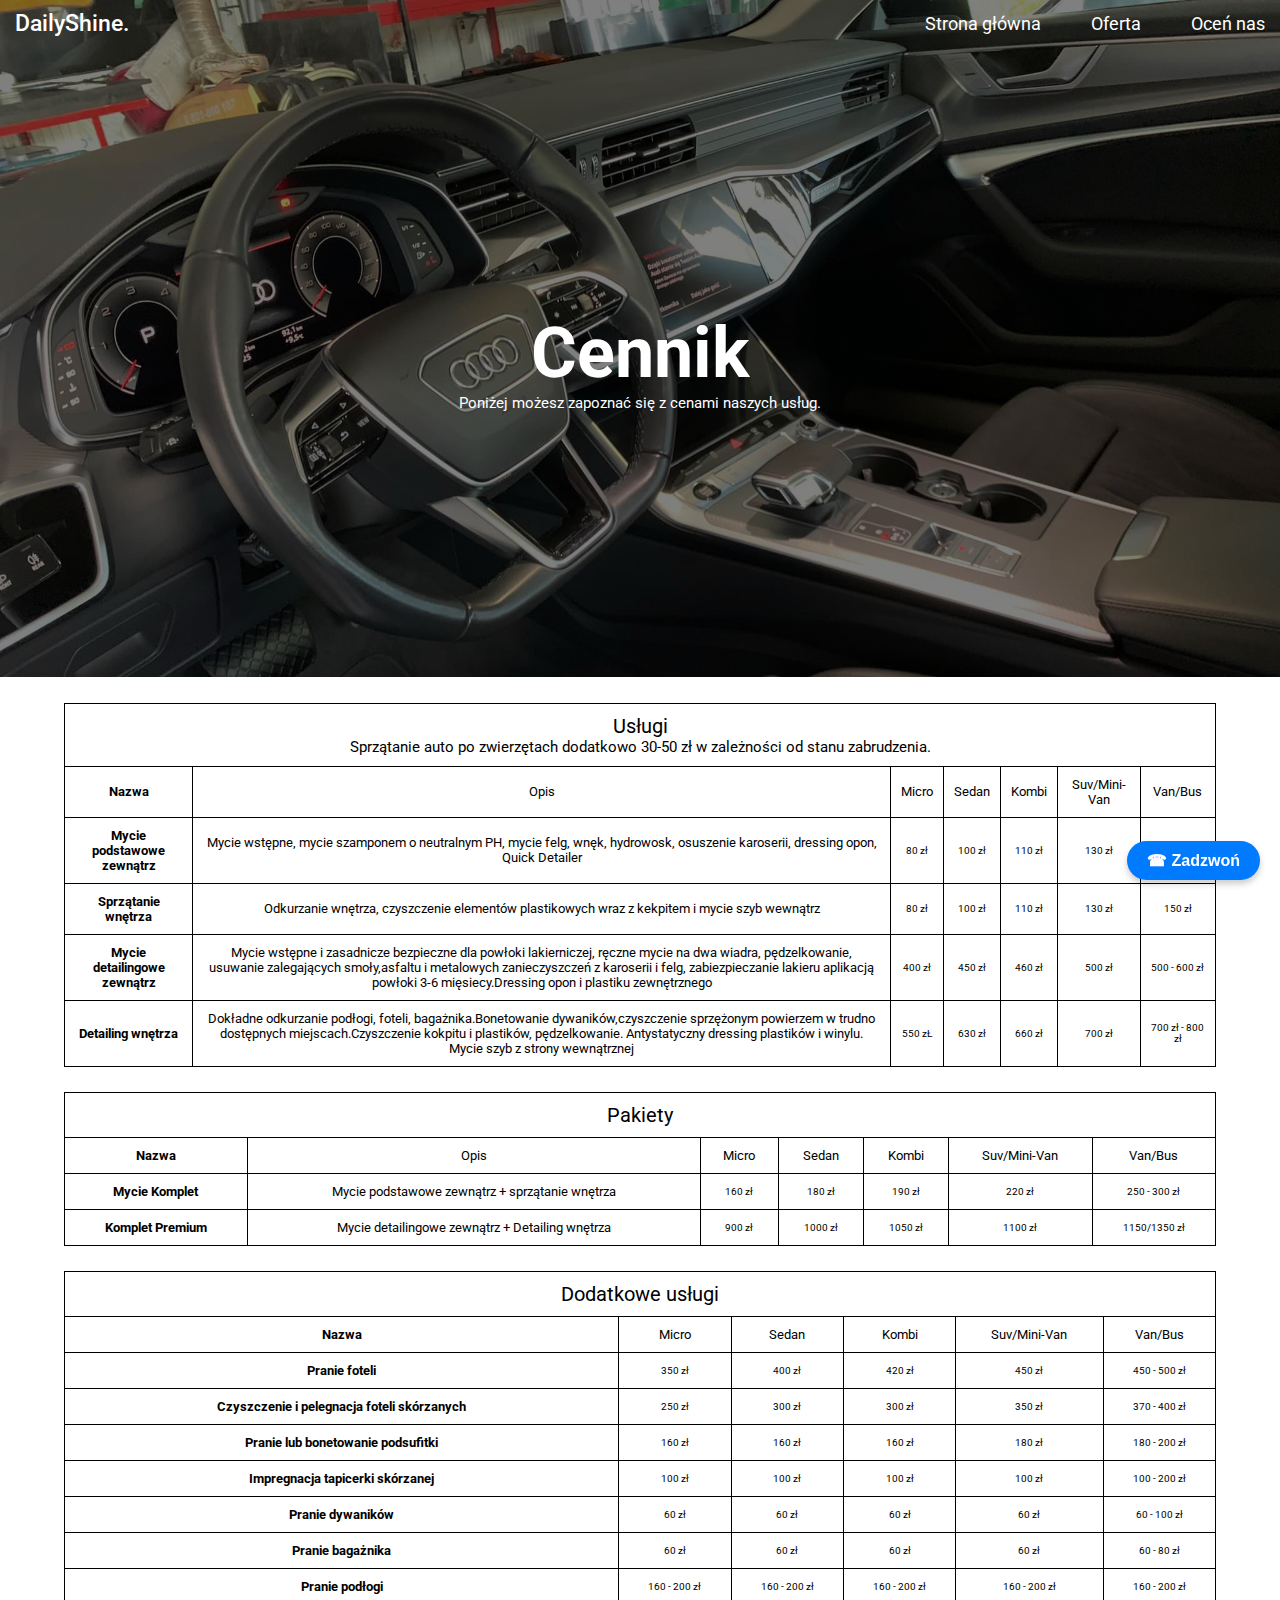
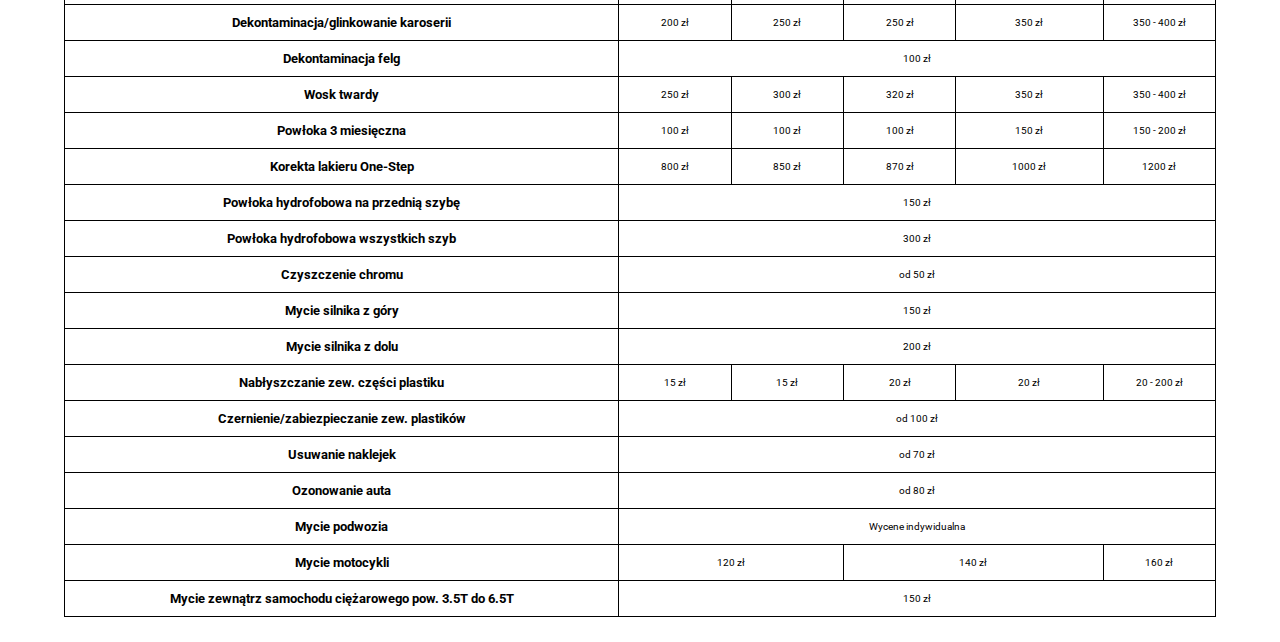
<file: Prices.html>
<!DOCTYPE html>
<html lang="pl">
<head>
    <meta charset="UTF-8">
    <meta name="viewport" content="width=device-width, initial-scale=1.0">
    <link rel="shortcut icon" href="./Images/logo.png" type="image/x-icon">
    <link rel="stylesheet" href="./Prices.css">
    <title>Cennik - DailyShine</title>
</head>
<body>
    <div id="phone-widget">
        <a href="tel:+48 794 566 787" id="phone-link">
            ☎ Zadzwoń
        </a>
    </div>
    <div class="image">
        <header class="header">
            <nav class="navbar">
                <a href="#" class="nav-logo">DailyShine.</a>
                <ul class="nav-menu">
                    <li class="nav-item">
                        <a href="./index.html" class="nav-link">Strona główna</a>
                    </li>
                    <li class="nav-item">
                        <a href="./Services.html" class="nav-link">Oferta</a>
                    </li>
                    <li class="nav-item">
                        <a href="https://g.page/r/CUC7AxOVORLNEB0/review" class="nav-link">Oceń nas</a>
                    </li>
                </ul>
                <div class="hamburger">
                    <span class="bar"></span>
                    <span class="bar"></span>
                    <span class="bar"></span>
                </div>
            </nav>
        </header>
        <section class="sectionOne">
            <div>
                <h1>Cennik</h1>
                <p style="text-align: center;">Poniżej możesz zapoznać się z cenami naszych usług.</p>
            </div>
        </section>
    </div>
    <section class="sectionTwo">
        <div class="table-container" style="padding-bottom: 25px;">
            <table>
                <tr>
                    <td class="large" colspan="7">Usługi<p style="font-size: 15px; text-align: center;">Sprzątanie auto po zwierzętach dodatkowo 30-50 zł w zależności od stanu zabrudzenia.</p></td>
                    
                </tr>
                <tr>
                    <td><span style="font-size: 13px; font-weight: 700;">Nazwa</span></td>
                    <td><span style="font-size: 13px">Opis</span></td>
                    <td><span style="font-size: 13px">Micro</span></td>
                    <td><span style="font-size: 13px">Sedan</span></td>
                    <td><span style="font-size: 13px">Kombi</span></td>
                    <td><span style="font-size: 13px">Suv/Mini-Van</span></td>
                    <td><span style="font-size: 13px">Van/Bus</span></td>
                </tr>
                <tr>
                    <td><span style="font-size: 13px;font-weight: 700;">Mycie podstawowe zewnątrz</span></td>
                    <td style="font-size: 13px;">Mycie wstępne, mycie szamponem o neutralnym PH, mycie felg, wnęk, hydrowosk, osuszenie karoserii, dressing opon, Quick Detailer</td>
                    <td>80 zł</td>
                    <td>100 zł</td>
                    <td>110 zł</td>
                    <td>130 zł</td>
                    <td>150 zł</td>
                </tr>
                <tr>
                    <td><span style="font-size: 13px;font-weight: 700;">Sprzątanie wnętrza</span></td>
                    <td style="font-size: 13px;">Odkurzanie wnętrza, czyszczenie elementów plastikowych wraz z kekpitem i mycie szyb wewnątrz</td>
                    <td>80 zł</td>
                    <td>100 zł</td>
                    <td>110 zł</td>
                    <td>130 zł</td>
                    <td>150 zł</td>
                </tr>
                <tr>
                    <td><span style="font-size: 13px;font-weight: 700;">Mycie detailingowe zewnątrz</span></td>
                    <td style="font-size: 13px;">Mycie wstępne i zasadnicze bezpieczne dla powłoki lakierniczej, ręczne mycie na dwa wiadra, pędzelkowanie, usuwanie zalegających smoły,asfaltu i metalowych zanieczyszczeń z  karoserii i felg, zabiezpieczanie lakieru aplikacją powłoki 3-6 mięsiecy.Dressing opon i plastiku zewnętrznego</td>
                    <td>400 zł</td>
                    <td>450 zł</td>
                    <td>460 zł</td>
                    <td>500 zł</td>
                    <td>500 - 600 zł</td>
                </tr>
                <tr>
                    <td><span style="font-size: 13px;font-weight: 700;">Detailing wnętrza</span></td>
                    <td style="font-size: 13px;">
                        Dokładne odkurzanie podłogi, foteli, bagażnika.Bonetowanie dywaników,czyszczenie sprzężonym powierzem w trudno dostępnych miejscach.Czyszczenie kokpitu i plastików, 
                        pędzelkowanie. Antystatyczny dressing plastików i winylu. Mycie szyb z strony wewnątrznej 
                    </td>
                    <td>550 zŁ</td>
                    <td>630 zł</td>
                    <td>660 zł</td>
                    <td>700 zł</td>
                    <td>700 zł - 800 zł</td>
                </tr>
            </table>
        </div>
        <div class="table-container" style="padding-bottom: 25px;">
            <table>
                <tr>
                    <td class="large" colspan="7">Pakiety</td>
                </tr>
                <tr>
                    <td><span style="font-size: 13px;font-weight: 700;">Nazwa</span></td>
                    <td><span style="font-size: 13px">Opis</span></td>
                    <td><span style="font-size: 13px">Micro</span></td>
                    <td><span style="font-size: 13px">Sedan</span></td>
                    <td><span style="font-size: 13px">Kombi</span></td>
                    <td><span style="font-size: 13px">Suv/Mini-Van</span></td>
                    <td><span style="font-size: 13px">Van/Bus</span></td>
                </tr>
                <tr>
                    <td <span style="font-size: 13px;font-weight: 700;">Mycie Komplet</span></td>
                    <td style="font-size: 13px;">Mycie podstawowe zewnątrz + sprzątanie wnętrza</td>
                    <td>160 zł</td>
                    <td>180 zł</td>
                    <td>190 zł</td>
                    <td>220 zł</td>
                    <td>250 - 300 zł</td>
                </tr>
                <tr>
                    <td><span style="font-size: 13px;font-weight: 700;">Komplet Premium</span></td>
                    <td style="font-size: 13px;">Mycie detailingowe zewnątrz + Detailing wnętrza</td>
                    <td>900 zł</td>
                    <td>1000 zł</td>
                    <td>1050 zł</td>
                    <td>1100 zł</td>
                    <td>1150/1350 zł</td>
                </tr>
            </table>
        </div>
        <div class="table-container" style="padding-bottom: 25px;">
            <table>
                <tr>
                    <td class="large" colspan="6">Dodatkowe usługi</td>
                </tr>
                <tr>
                    <td><span style="font-size: 13px;font-weight: 700;">Nazwa</span></td>
                    <td><span style="font-size: 13px">Micro</span></td>
                    <td><span style="font-size: 13px">Sedan</span></td>
                    <td><span style="font-size: 13px">Kombi</span></td>
                    <td><span style="font-size: 13px">Suv/Mini-Van</span></td>
                    <td><span style="font-size: 13px">Van/Bus</span></td>
                </tr>
                <tr>
                    <td><span style="font-size: 13px;font-weight: 700;">Pranie foteli</span></td>
                    <td>350 zł</td>
                    <td>400 zł</td>
                    <td>420 zł</td>
                    <td>450 zł</td>
                    <td>450 - 500 zł</td>
                </tr>
                <tr>
                    <td><span style="font-size: 13px;font-weight: 700;">Czyszczenie i pelegnacja foteli skórzanych</span></td>
                    <td>250 zł</td>
                    <td>300 zł</td>
                    <td>300 zł</td>
                    <td>350 zł</td>
                    <td>370 - 400 zł</td>
                </tr>
                <tr>
                    <td><span style="font-size: 13px;font-weight: 700;">Pranie lub bonetowanie podsufitki</span></td>
                    <td>160 zł</td>
                    <td>160 zł</td>
                    <td>160 zł</td>
                    <td>180 zł</td>
                    <td>180 - 200 zł</td>
                </tr>
                <tr>
                    <td><span style="font-size: 13px;font-weight: 700;">Impregnacja tapicerki skórzanej</span></td>
                    <td>100 zł</td>
                    <td>100 zł</td>
                    <td>100 zł</td>
                    <td>100 zł</td>
                    <td>100 - 200 zł</td>
                </tr>
                <tr>
                    <td><span style="font-size: 13px;font-weight: 700;">Pranie dywaników</span></td>
                    <td>60 zł</td>
                    <td>60 zł</td>
                    <td>60 zł</td>
                    <td>60 zł</td>
                    <td>60 - 100 zł</td>
                </tr>
                <tr>
                    <td><span style="font-size: 13px;font-weight: 700;">Pranie bagażnika</span></td>
                    <td>60 zł</td>
                    <td>60 zł</td>
                    <td>60 zł</td>
                    <td>60 zł</td>
                    <td>60 - 80 zł</td>
                </tr>
                <tr>
                    <td><span style="font-size: 13px;font-weight: 700;">Pranie podłogi</span></td>
                    <td>160 - 200 zł</td>
                    <td>160 - 200 zł</td>
                    <td>160 - 200 zł</td>
                    <td>160 - 200 zł</td>
                    <td>160 - 200 zł</td>
                </tr>
                <tr>
                    <td><span style="font-size: 13px;font-weight: 700;">Dekontaminacja/glinkowanie karoserii</span></td>
                    <td>200 zł</td>
                    <td>250 zł</td>
                    <td>250 zł</td>
                    <td>350 zł</td>
                    <td>350 - 400 zł</td>
                </tr>
                <tr>
                    <td><span style="font-size: 13px;font-weight: 700;">Dekontaminacja felg</span></td>
                    <td colspan="5">100 zł</td>
                </tr>
                <tr>
                    <td><span style="font-size: 13px;font-weight: 700;">Wosk twardy</span></td>
                    <td>250 zł</td>
                    <td>300 zł</td>
                    <td>320 zł</td>
                    <td>350 zł</td>
                    <td>350 - 400 zł</td>
                </tr>
                <tr>
                    <td><span style="font-size: 13px;font-weight: 700;">Powłoka 3 miesięczna</span></td>
                    <td>100 zł</td>
                    <td>100 zł</td>
                    <td>100 zł</td>
                    <td>150 zł</td>
                    <td>150 - 200 zł</td>
                </tr>
                <tr>
                    <td><span style="font-size: 13px;font-weight: 700;">Korekta lakieru One-Step</span></td>
                    <td>800 zł</td>
                    <td>850 zł</td>
                    <td>870 zł</td>
                    <td>1000 zł</td>
                    <td>1200 zł</td>
                </tr>
                <tr>
                    <td><span style="font-size: 13px;font-weight: 700;">Powłoka hydrofobowa na przednią szybę</span></td>
                    <td colspan="5">150 zł</td>
                </tr>
                <tr>
                    <td><span style="font-size: 13px;font-weight: 700;">Powłoka hydrofobowa wszystkich szyb</span></td>
                    <td colspan="5">300 zł</td>
                </tr>
                <tr>
                    <td><span style="font-size: 13px;font-weight: 700;">Czyszczenie chromu</span></td>
                    <td colspan="5"> od 50 zł</td>
                </tr>
                <tr>
                    <td><span style="font-size: 13px;font-weight: 700;">Mycie silnika z góry</span></td>
                    <td colspan="5">150 zł</td>
                </tr>
                <tr>
                    <td><span style="font-size: 13px;font-weight: 700;">Mycie silnika z dolu</span></td>
                    <td colspan="5">200 zł</td>
                </tr>
                <tr>
                    <td><span style="font-size: 13px;font-weight: 700;">Nabłyszczanie zew. części plastiku</span></td>
                    <td>15 zł</td>
                    <td>15 zł</td>
                    <td>20 zł</td>
                    <td>20 zł</td>
                    <td>20 - 200 zł</td>
                </tr>
                <tr>
                    <td><span style="font-size: 13px;font-weight: 700;">Czernienie/zabiezpieczanie zew. plastików</span></td>
                    <td colspan="5">od 100 zł</td>
                </tr>
                <tr>
                    <td><span style="font-size: 13px;font-weight: 700;">Usuwanie naklejek</span></td>
                    <td colspan="5">od 70 zł</td>
                </tr>
                <tr>
                    <td><span style="font-size: 13px;font-weight: 700;">Ozonowanie auta</span></td>
                    <td colspan="5">od 80 zł</td>
                </tr>
                <tr>
                    <td><span style="font-size: 13px;font-weight: 700;">Mycie podwozia</span></td>
                    <td colspan="5">Wycene indywidualna</td>
                </tr>
                <tr>
                    <td><span style="font-size: 13px;font-weight: 700;">Mycie motocykli</span></td>
                    <td colspan="2">120 zł</td>
                    <td colspan="2">140 zł</td>
                    <td>160 zł</td>
                </tr>
                <tr>
                    <td><span style="font-size: 13px;font-weight: 700;">Mycie zewnątrz samochodu ciężarowego pow. 3.5T do 6.5T</span></td>
                    <td colspan="5">150 zł</td>
                </tr>
            </table>
        </div>
    </section>
    <!-- JavaScript -->
    <script src="./Prices.js"></script>
</body>
</html>
</file>
<file: Prices.css>
@import url('https://fonts.googleapis.com/css2?family=Roboto:ital,wght@0,500;1,400&display=swap');

* {
    margin: 0;
    padding: 0;
    box-sizing: border-box;
}

html {
    font-size: 62.5%;
    font-family: 'Roboto', sans-serif;
}
@media only screen and (max-width: 750px) {
    li {
        list-style: none;
    }
    
    a {
        text-decoration: none;
    }
    
    .header{
        border-bottom: 1px solid #E2E8F0;
    }
    
    .navbar {
        display: flex;
        justify-content: space-between;
        align-items: center;
        padding: 1rem 1.5rem;
    }
    .hamburger {
        display: none;
    }

    .bar {
        display: block;
        width: 25px;
        height: 3px;
        margin: 5px auto;
        -webkit-transition: all 0.3s ease-in-out;
        transition: all 0.3s ease-in-out;
        background-color: #101010;
    }
    
    .nav-menu {
        display: flex;
        justify-content: space-between;
        align-items: center;
    }
    
    .nav-item {
        margin-left: 5rem;
    }
    
    .nav-link{
        font-size: 1.6rem;
        font-weight: 400;
        color: #101010;
    }
    
    .nav-logo {
        font-size: 2.1rem;
        font-weight: 500;
        color: #101010;
    }
    .nav-menu {
        position: fixed;
        left: -100%;
        top: 5rem;
        flex-direction: column;
        background-color: #fff;
        width: 100%;
        text-align: center;
        transition: 0.3s;
        box-shadow:
            0 10px 27px rgba(0, 0, 0, 0.05);
    }

    .nav-menu.active {
        left: 0;
    }

    .nav-item {
        margin: 2.5rem 0;
    }

    .hamburger {
        display: block;
        cursor: pointer;
    }

    .hamburger.active .bar:nth-child(2) {
        opacity: 0;
    }

    .hamburger.active .bar:nth-child(1) {
        -webkit-transform: translateY(8px) rotate(45deg);
        transform: translateY(8px) rotate(45deg);
    }

    .hamburger.active .bar:nth-child(3) {
        -webkit-transform: translateY(-8px) rotate(-45deg);
        transform: translateY(-8px) rotate(-45deg);
    }
    .sectionOne{
        display: flex;
        flex-direction: column;
        height: 60vh;
        justify-content: center;
        align-items: center;
        text-align: center;
        background-image: linear-gradient(rgba(0, 0, 0, 0.5), rgba(0, 0, 0, 0.5)), url(440047561_122100947876292803_6638669575596319717_n.jpg);
        background-size: cover;
        background-repeat: no-repeat;
    }
    .sectionOne h1{
        font-size: 50px;
        color: white
    }
    .sectionOne p{
        font-size: 12px;
        color: white;
    }
}
@media screen and (min-width: 751px) {
    li {
        list-style: none;
    }
    
    a {
        text-decoration: none;
    }

    .navbar {
        display: flex;
        justify-content: space-between;
        align-items: center;
        padding: 1rem 1.5rem;
    }
    
    .hamburger {
        display: none;
    }
    
    .bar {
        display: block;
        width: 25px;
        height: 3px;
        margin: 5px auto;
        -webkit-transition: all 0.3s ease-in-out;
        transition: all 0.3s ease-in-out;
        background-color: #101010;
    }
    
    .nav-menu {
        display: flex;
        justify-content: space-between;
        align-items: center;
    }
    
    .nav-item {
        margin-left: 5rem;
    }
    
    .nav-link{
        font-size: 1.8rem;
        font-weight: 400;
        color: white;
    }
    
    .nav-logo {
        font-size: 2.3rem;
        font-weight: 500;
        color: white;
    }
    .sectionOne{
        display: flex;
        flex-direction: column;
        justify-content: center;
        align-items: center;
        text-align: center;
        height: 70vh;
        margin-bottom: 2%;
    }
    .image{
        background-image: linear-gradient(rgba(0, 0, 0, 0.5), rgba(0, 0, 0, 0.5)), url(440047561_122100947876292803_6638669575596319717_n.jpg);
        background-size: cover;
        background-repeat: no-repeat;
    }
    .sectionOne h1{
        font-size: 70px;
        color: white;
    }
    .sectionOne p{
        font-size: 15px;
        color: white;
    }
    .sectionTwo{
        display: flex;
        flex-direction: column;
        justify-content: center;
        align-items: center;

    }
}
.table-container {
    width: 90%;
    overflow-x: auto;
    -webkit-overflow-scrolling: touch;
}

table {
    width: 100%;
    border-collapse: collapse;
    min-width: 600px;
    text-align: center;
    border: 1px solid black;
}
th, td {
    padding: 10px;
    border: 1px solid black;
    text-align: center;
}
.large{
    font-size: 20px
}
#phone-widget {
    position: fixed;
    bottom: 20px;
    right: 20px;
    background-color: #007bff;
    color: white;
    padding: 10px 20px;
    border-radius: 25px;
    box-shadow: 0 4px 6px rgba(0, 0, 0, 0.2);
    cursor: pointer;
    font-family: Arial, sans-serif;
    font-size: 16px;
    z-index: 1000;
    transition: transform 0.3s ease, box-shadow 0.3s ease;
}

#phone-widget:hover {
    transform: scale(1.1);
    box-shadow: 0 6px 8px rgba(0, 0, 0, 0.3);
}

#phone-link {
    text-decoration: none;
    color: white;
    font-weight: bold;
}
</file>
